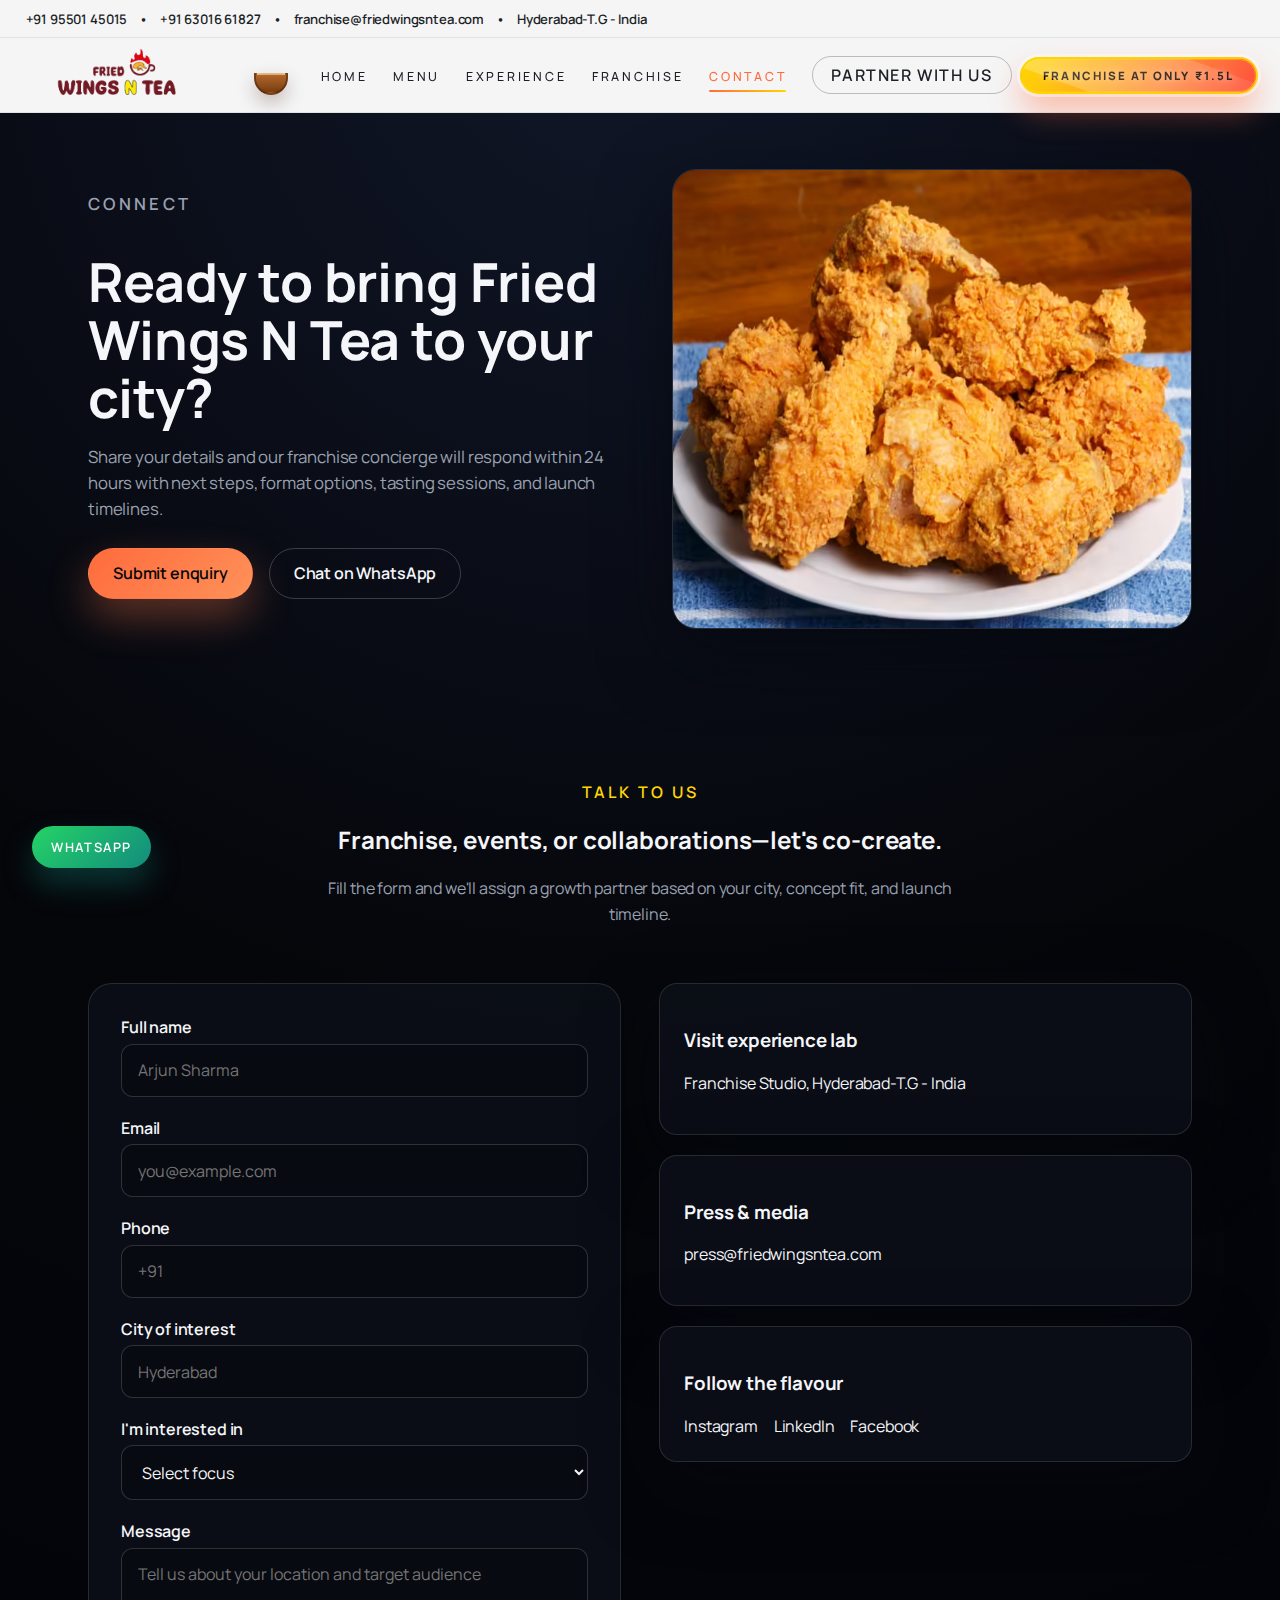
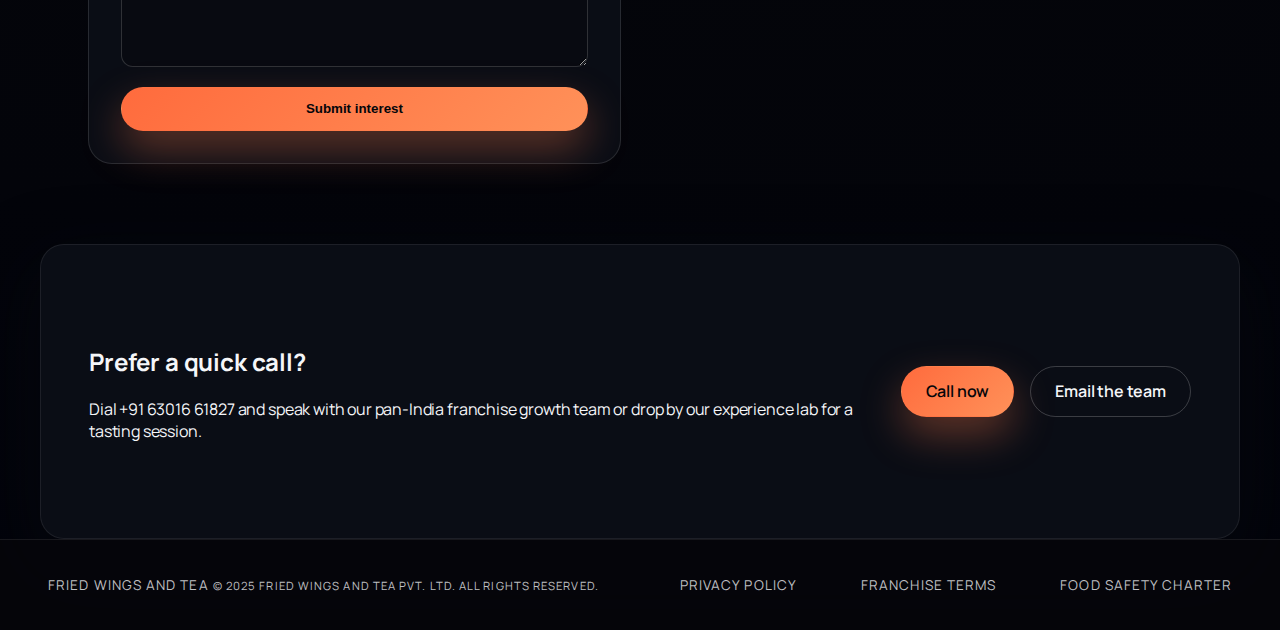
<file: contact.html>
<!DOCTYPE html>
<html lang="en">
<head>
    <meta charset="UTF-8" />
    <meta name="viewport" content="width=device-width, initial-scale=1.0" />
    <title>Contact | Fried Wings and Tea</title>
    <meta name="description" content="Reach the Fried Wings and Tea franchise and catering team. Book tastings, request franchise information, or plan events." />
    <link rel="preconnect" href="https://fonts.googleapis.com" />
    <link rel="preconnect" href="https://fonts.gstatic.com" crossorigin />
    <link href="https://fonts.googleapis.com/css2?family=Manrope:wght@400;500;600;700;800&display=swap" rel="stylesheet" />
    <link rel="stylesheet" href="css/styles.css" />
</head>
<body data-page="contact">
    <header class="top-bar">
        <div class="top-bar__contact">
            <a href="tel:+919550145015">+91 95501 45015</a>
            <span>•</span>
            <a href="tel:+916301661827">+91 63016 61827</a>
            <span>•</span>
            <a href="mailto:franchise@friedwingsntea.com">franchise@friedwingsntea.com</a>
            <span>•</span>
            <span>Hyderabad-T.G - India</span>
        </div>
    </header>
    <nav class="nav">
        <a class="nav__brand" href="index.html">
            <img class="nav__logo" src="assets/fried wings n tea logo.png" alt="Fried Wings N Tea logo" />
            <span class="nav__icon" aria-hidden="true">
                <span class="cup"></span>
                <span class="steam steam--one"></span>
                <span class="steam steam--two"></span>
                <span class="steam steam--three"></span>
            </span>
        </a>
        <button class="nav__toggle" aria-label="Toggle navigation" id="navToggle">
            <span></span>
            <span></span>
            <span></span>
        </button>
        <ul class="nav__links" id="navLinks">
            <li><a href="index.html" data-nav="home">Home</a></li>
            <li><a href="menu.html" data-nav="menu">Menu</a></li>
            <li><a href="experience.html" data-nav="experience">Experience</a></li>
            <li><a href="franchise.html" data-nav="franchise">Franchise</a></li>
            <li><a href="contact.html" data-nav="contact">Contact</a></li>
        </ul>
        <div class="nav__ctas">
            <a class="nav__cta" href="franchise.html">Partner With Us</a>
            <a class="nav__cta nav__cta--highlight" href="franchise.html#formats">Franchise at only ₹1.5L</a>
        </div>
    </nav>

    <section class="hero hero--sub">
        <div class="hero__content">
            <p class="hero__eyebrow">Connect</p>
            <h1>Ready to bring Fried Wings N Tea to your city?</h1>
            <p>
                Share your details and our franchise concierge will respond within 24 hours with next steps, format options,
                tasting sessions, and launch timelines.
            </p>
            <div class="hero__actions">
                <a class="btn btn--primary" href="#contact-form">Submit enquiry</a>
                <a class="btn btn--ghost" href="https://wa.me/916301661827" target="_blank" rel="noopener">Chat on WhatsApp</a>
            </div>
        </div>
        <div class="hero__media hero__media--sub">
            <img src="assets/menu/fried-chicken.avif" alt="Fried Wings N Tea team sharing signature wings" />
        </div>
    </section>

    <section class="section contact contact--page" id="contact-form">
        <div class="section__header">
            <p class="section__eyebrow">Talk to us</p>
            <h2>Franchise, events, or collaborations—let's co-create.</h2>
            <p class="section__subtitle">
                Fill the form and we'll assign a growth partner based on your city, concept fit, and launch timeline.
            </p>
        </div>
        <div class="grid grid--contact">
            <form class="contact__form" action="#" method="post">
                <div class="form__group">
                    <label for="name">Full name</label>
                    <input type="text" id="name" name="name" placeholder="Arjun Sharma" required />
                </div>
                <div class="form__group">
                    <label for="email">Email</label>
                    <input type="email" id="email" name="email" placeholder="you@example.com" required />
                </div>
                <div class="form__group">
                    <label for="phone">Phone</label>
                    <input type="tel" id="phone" name="phone" placeholder="+91" required />
                </div>
                <div class="form__group">
                    <label for="city">City of interest</label>
                    <input type="text" id="city" name="city" placeholder="Hyderabad" required />
                </div>
                <div class="form__group">
                    <label for="interest">I'm interested in</label>
                    <select id="interest" name="interest" required>
                        <option value="">Select focus</option>
                        <option value="franchise">Franchise partnership</option>
                        <option value="catering">Catering / events</option>
                        <option value="collaboration">Brand collaboration</option>
                        <option value="sourcing">Supply partnership</option>
                    </select>
                </div>
                <div class="form__group form__group--full">
                    <label for="message">Message</label>
                    <textarea id="message" name="message" rows="4" placeholder="Tell us about your location and target audience"></textarea>
                </div>
                <button class="btn btn--primary" type="submit">Submit interest</button>
            </form>
            <aside class="contact__details">
                <div class="contact__card">
                    <h3>Visit experience lab</h3>
                    <p>Franchise Studio, Hyderabad-T.G - India</p>
                </div>
                <div class="contact__card">
                    <h3>Press & media</h3>
                    <p>press@friedwingsntea.com</p>
                </div>
                <div class="contact__card">
                    <h3>Follow the flavour</h3>
                    <div class="socials">
                        <a href="https://instagram.com" target="_blank" rel="noopener">Instagram</a>
                        <a href="https://linkedin.com" target="_blank" rel="noopener">LinkedIn</a>
                        <a href="https://facebook.com" target="_blank" rel="noopener">Facebook</a>
                    </div>
                </div>
            </aside>
        </div>
    </section>

    <section class="section cta-strip">
        <div class="cta-strip__content">
            <h2>Prefer a quick call?</h2>
            <p>Dial +91 63016 61827 and speak with our pan-India franchise growth team or drop by our experience lab for a tasting session.</p>
        </div>
        <div class="cta-strip__actions">
            <a class="btn btn--primary" href="tel:+916301661827">Call now</a>
                <a class="btn btn--ghost" href="mailto:franchise@friedwingsntea.com">Email the team</a>
        </div>
    </section>

    <footer class="footer">
        <div class="footer__brand">
            <span>Fried Wings and Tea</span>
            <small>© 2025 Fried Wings and Tea Pvt. Ltd. All rights reserved.</small>
        </div>
        <div class="footer__links">
            <a href="#">Privacy policy</a>
            <a href="#">Franchise terms</a>
            <a href="#">Food safety charter</a>
        </div>
    </footer>

    <script src="js/main.js"></script>
    <a class="floating-whatsapp" href="https://wa.me/919550145015" target="_blank" rel="noopener" aria-label="Chat on WhatsApp">
        <span>WhatsApp us</span>
    </a>
</body>
</html>
</file>
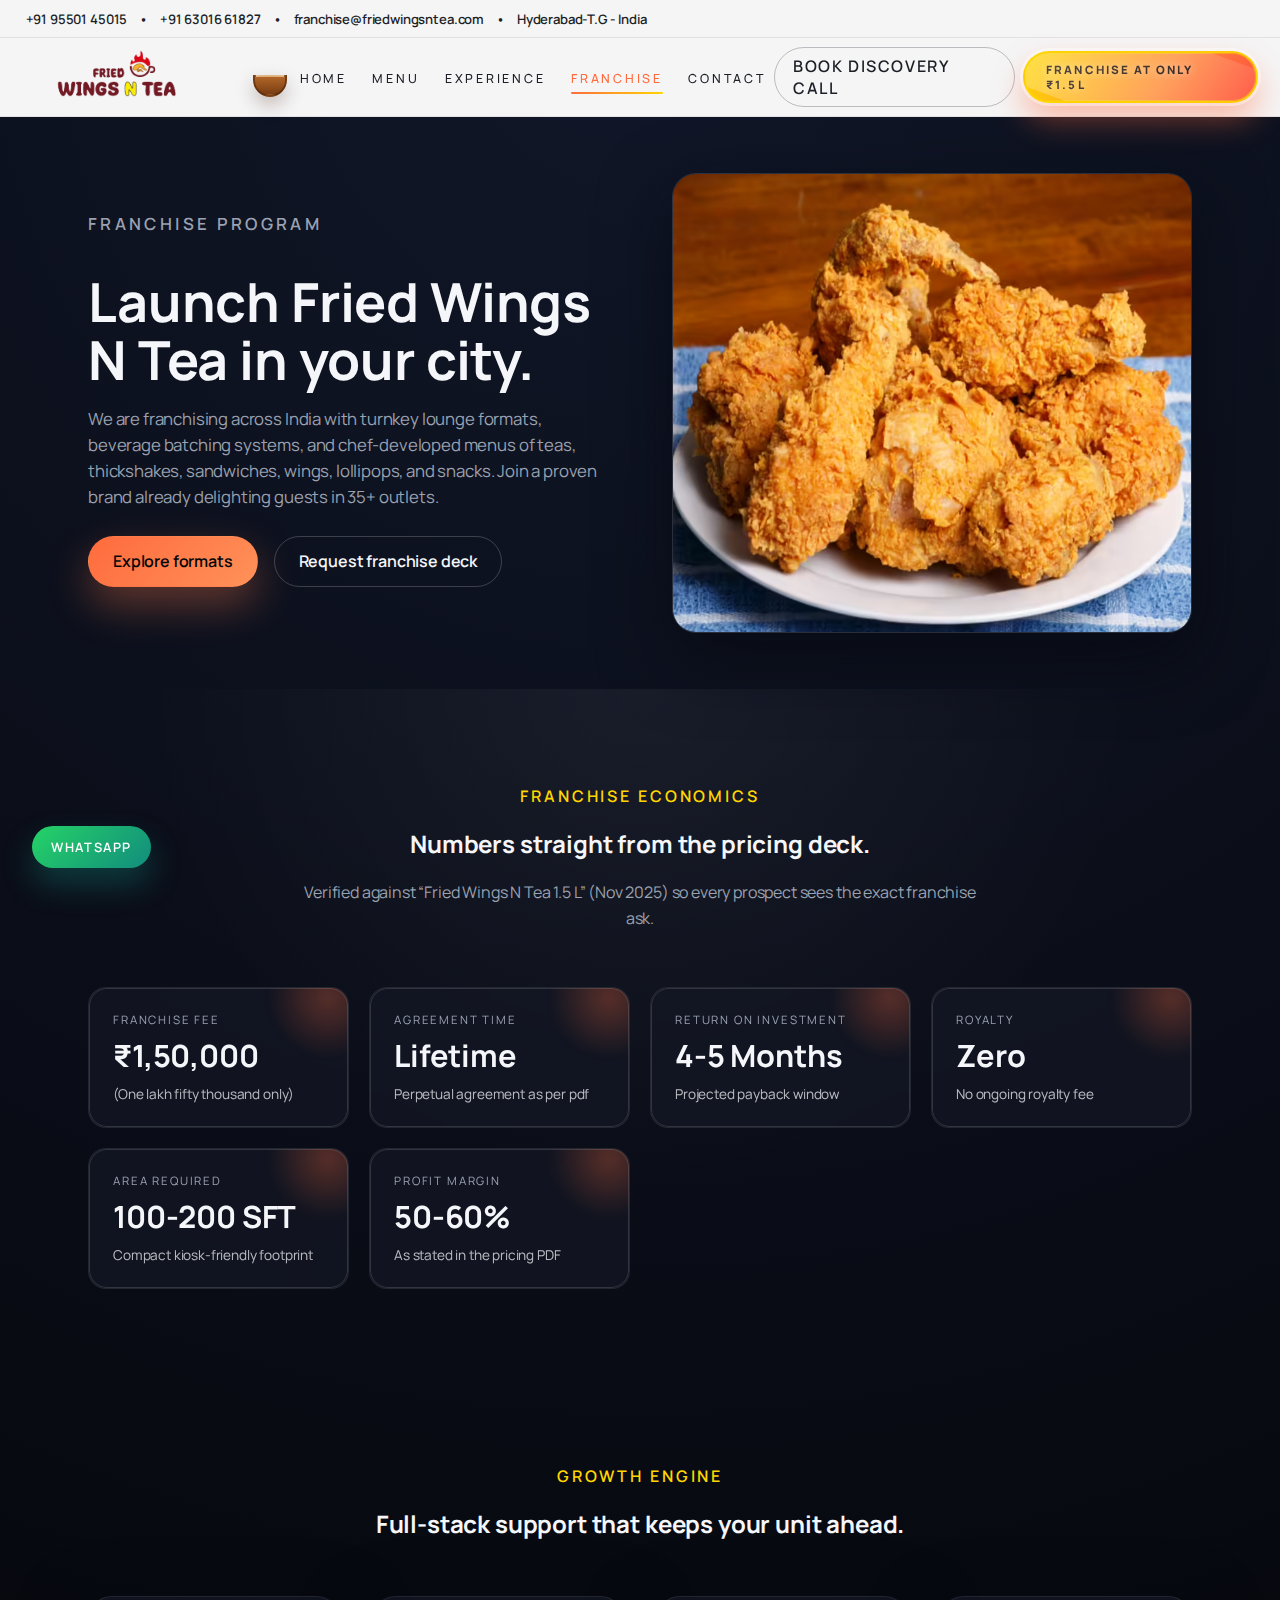
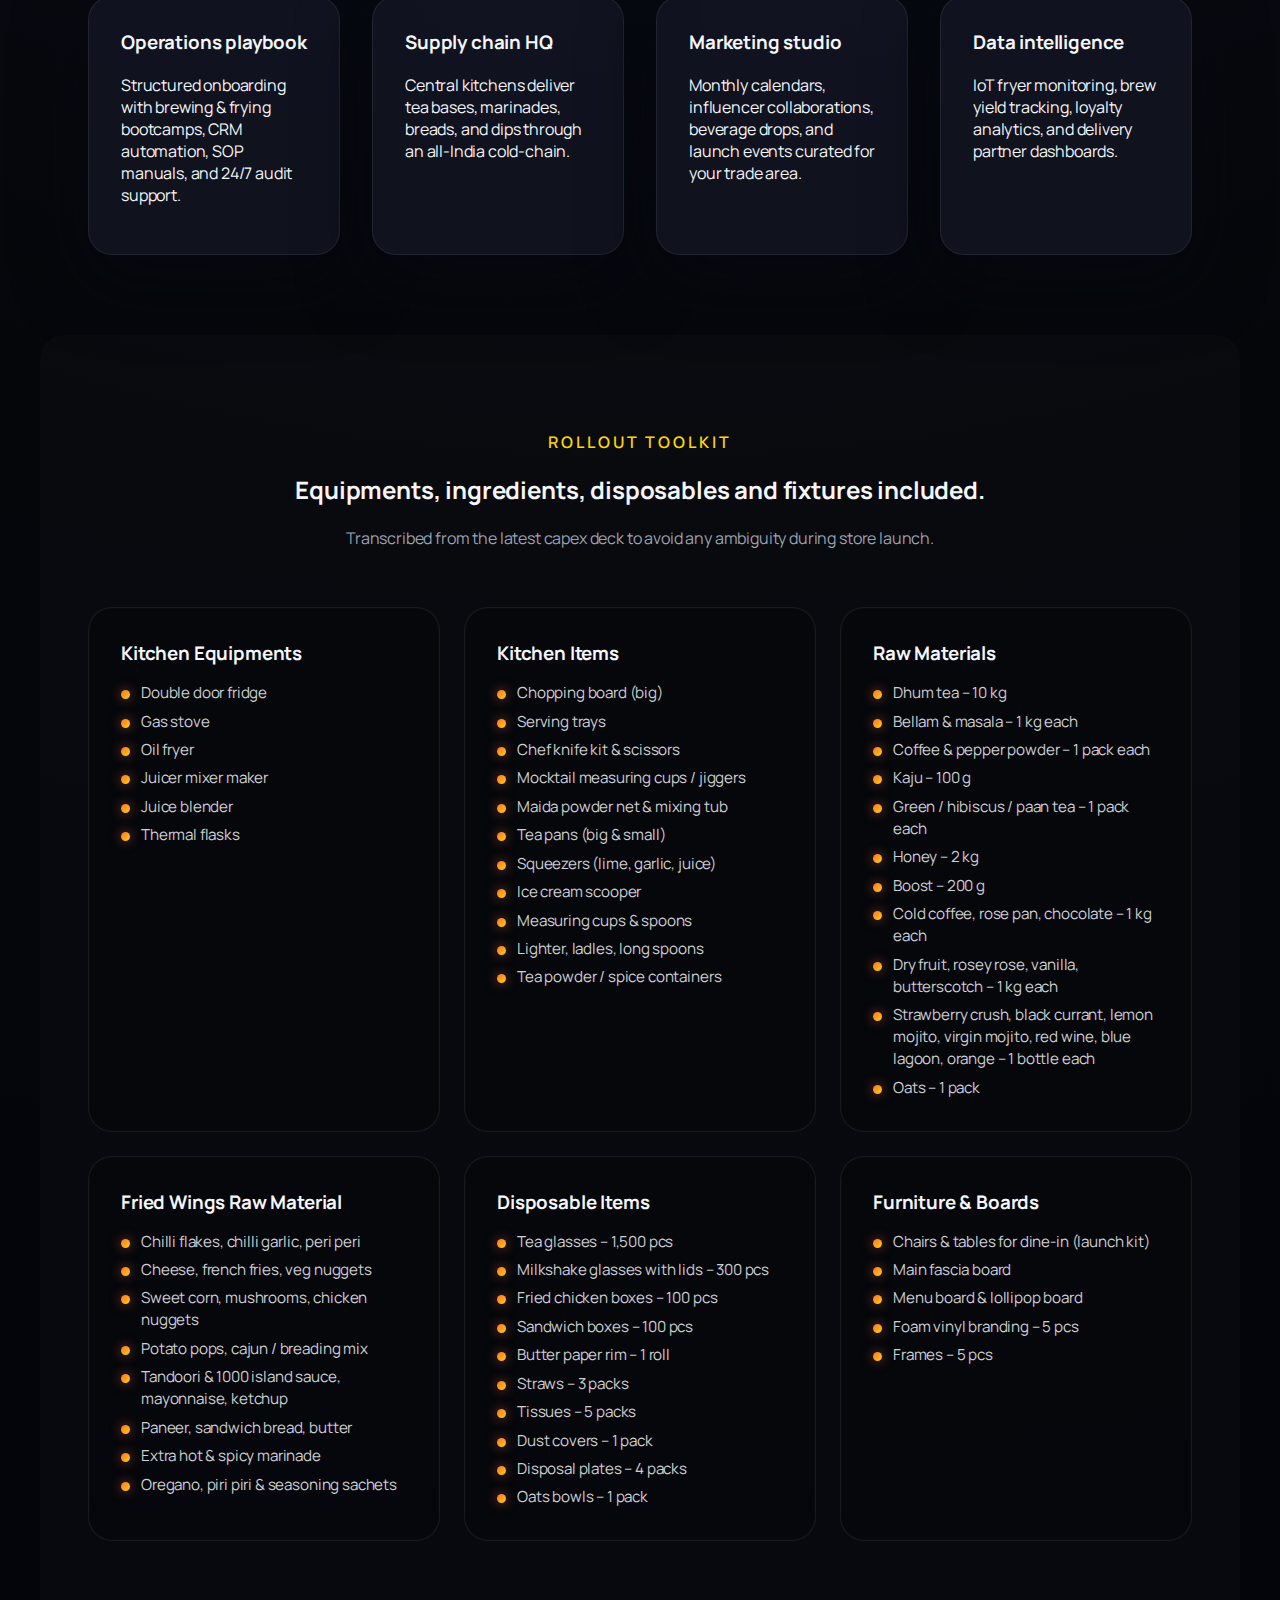
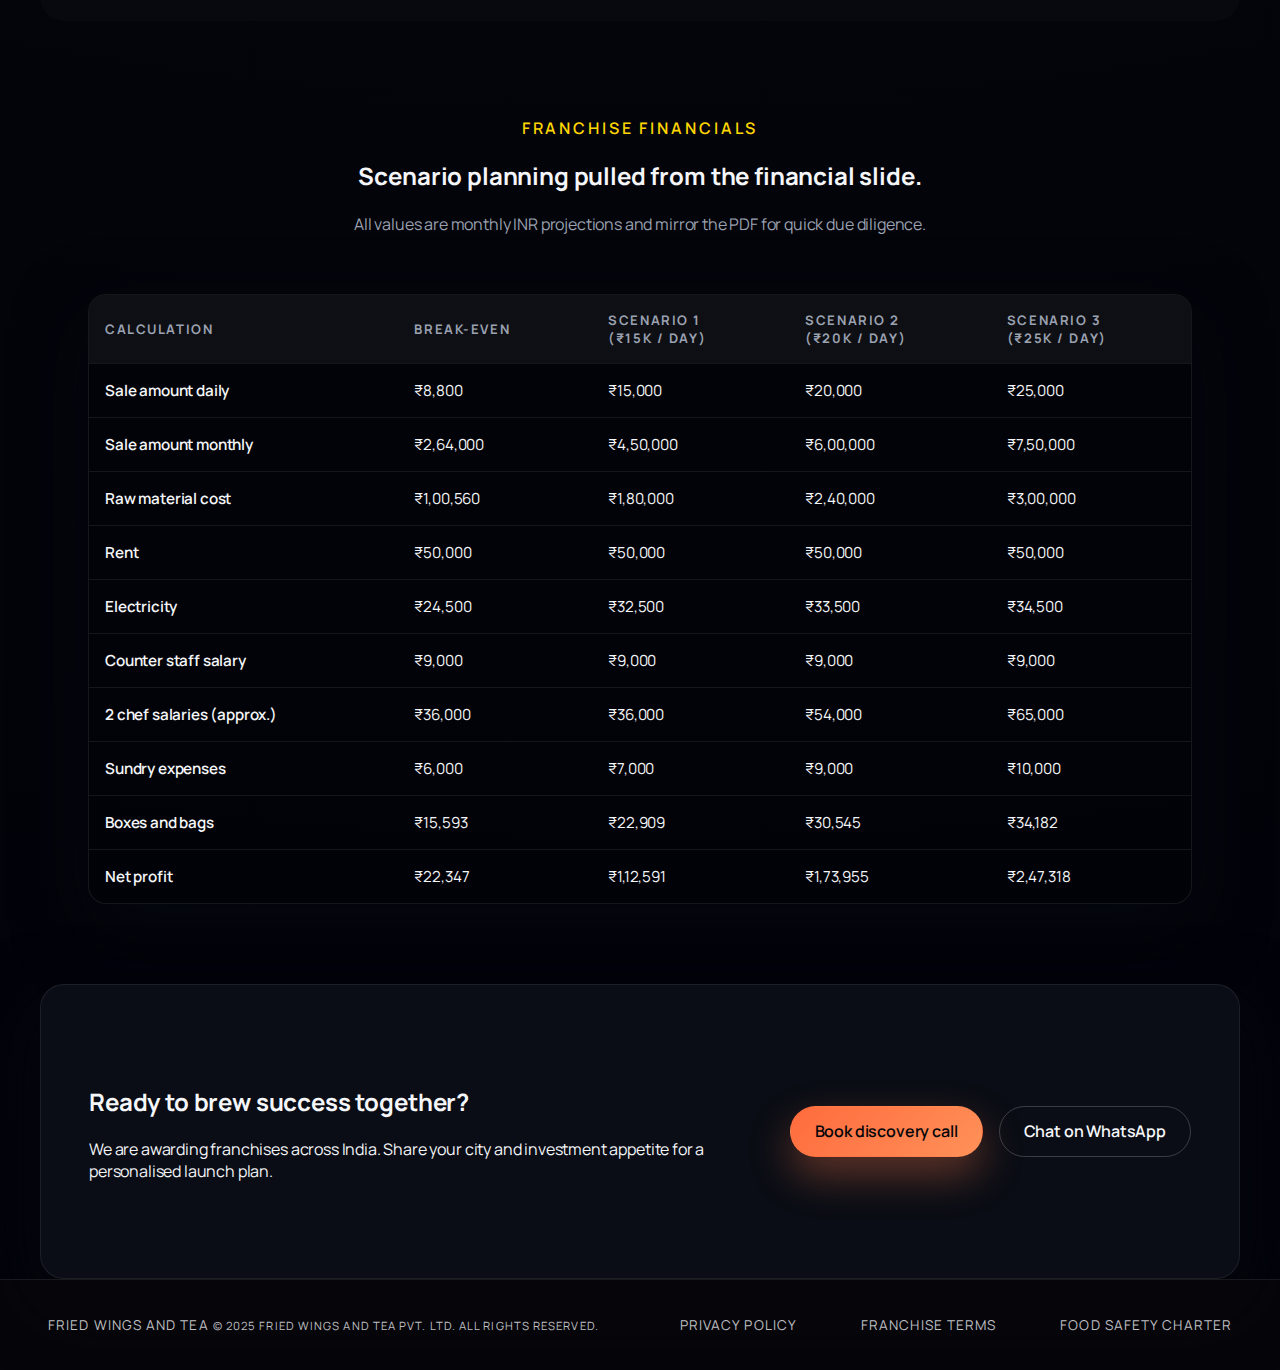
<file: franchise.html>
<!DOCTYPE html>
<html lang="en">
<head>
    <meta charset="UTF-8" />
    <meta name="viewport" content="width=device-width, initial-scale=1.0" />
    <title>Franchise | Fried Wings and Tea</title>
    <meta name="description" content="Partner with Fried Wings and Tea. Review franchise formats, investment details, operational support, and launch timelines." />
    <link rel="preconnect" href="https://fonts.googleapis.com" />
    <link rel="preconnect" href="https://fonts.gstatic.com" crossorigin />
    <link href="https://fonts.googleapis.com/css2?family=Manrope:wght@400;500;600;700;800&display=swap" rel="stylesheet" />
    <link rel="stylesheet" href="css/styles.css" />
</head>
<body data-page="franchise">
    <header class="top-bar">
        <div class="top-bar__contact">
            <a href="tel:+919550145015">+91 95501 45015</a>
            <span>•</span>
            <a href="tel:+916301661827">+91 63016 61827</a>
            <span>•</span>
            <a href="mailto:franchise@friedwingsntea.com">franchise@friedwingsntea.com</a>
            <span>•</span>
            <span>Hyderabad-T.G - India</span>
        </div>
    </header>
    <nav class="nav">
        <a class="nav__brand" href="index.html">
            <img class="nav__logo" src="assets/fried wings n tea logo.png" alt="Fried Wings N Tea logo" />
            <span class="nav__icon" aria-hidden="true">
                <span class="cup"></span>
                <span class="steam steam--one"></span>
                <span class="steam steam--two"></span>
                <span class="steam steam--three"></span>
            </span>
        </a>
        <button class="nav__toggle" aria-label="Toggle navigation" id="navToggle">
            <span></span>
            <span></span>
            <span></span>
        </button>
        <ul class="nav__links" id="navLinks">
            <li><a href="index.html" data-nav="home">Home</a></li>
            <li><a href="menu.html" data-nav="menu">Menu</a></li>
            <li><a href="experience.html" data-nav="experience">Experience</a></li>
            <li><a href="franchise.html" data-nav="franchise">Franchise</a></li>
            <li><a href="contact.html" data-nav="contact">Contact</a></li>
        </ul>
        <div class="nav__ctas">
            <a class="nav__cta" href="contact.html">Book Discovery Call</a>
            <a class="nav__cta nav__cta--highlight" href="#formats">Franchise at only ₹1.5L</a>
        </div>
    </nav>

    <section class="hero hero--sub">
        <div class="hero__content">
            <p class="hero__eyebrow">Franchise Program</p>
            <h1>Launch Fried Wings N Tea in your city.</h1>
            <p>
                We are franchising across India with turnkey lounge formats, beverage batching systems, and chef-developed menus of
                teas, thickshakes, sandwiches, wings, lollipops, and snacks. Join a proven brand already delighting guests in 35+ outlets.
            </p>
            <div class="hero__actions">
                <a class="btn btn--primary" href="#formats">Explore formats</a>
                <a class="btn btn--ghost" href="contact.html#contact-form">Request franchise deck</a>
            </div>
        </div>
        <div class="hero__media hero__media--sub">
            <img src="assets/menu/fried-chicken.avif" alt="Fried Wings N Tea franchise partners planning over signature wings" />
        </div>
    </section>

    <section class="section franchise-stats">
        <div class="section__header">
            <p class="section__eyebrow">Franchise economics</p>
            <h2>Numbers straight from the pricing deck.</h2>
            <p class="section__subtitle">Verified against “Fried Wings N Tea 1.5 L” (Nov 2025) so every prospect sees the exact franchise ask.</p>
        </div>
        <div class="hero__metrics franchise__metrics">
            <article>
                <p>Franchise fee</p>
                <h3>₹1,50,000</h3>
                <small>(One lakh fifty thousand only)</small>
            </article>
            <article>
                <p>Agreement time</p>
                <h3>Lifetime</h3>
                <small>Perpetual agreement as per pdf</small>
            </article>
            <article>
                <p>Return on investment</p>
                <h3>4-5 Months</h3>
                <small>Projected payback window</small>
            </article>
            <article>
                <p>Royalty</p>
                <h3>Zero</h3>
                <small>No ongoing royalty fee</small>
            </article>
            <article>
                <p>Area required</p>
                <h3>100-200 SFT</h3>
                <small>Compact kiosk-friendly footprint</small>
            </article>
            <article>
                <p>Profit margin</p>
                <h3>50-60%</h3>
                <small>As stated in the pricing PDF</small>
            </article>
        </div>
    </section>





    <section class="section support">
        <div class="section__header">
            <p class="section__eyebrow">Growth Engine</p>
            <h2>Full-stack support that keeps your unit ahead.</h2>
        </div>
        <div class="support__grid">
            <article class="card">
                <h3>Operations playbook</h3>
                <p>Structured onboarding with brewing & frying bootcamps, CRM automation, SOP manuals, and 24/7 audit support.</p>
            </article>
            <article class="card">
                <h3>Supply chain HQ</h3>
                <p>Central kitchens deliver tea bases, marinades, breads, and dips through an all-India cold-chain.</p>
            </article>
            <article class="card">
                <h3>Marketing studio</h3>
                <p>Monthly calendars, influencer collaborations, beverage drops, and launch events curated for your trade area.</p>
            </article>
            <article class="card">
                <h3>Data intelligence</h3>
                <p>IoT fryer monitoring, brew yield tracking, loyalty analytics, and delivery partner dashboards.</p>
            </article>
        </div>
    </section>

    <section class="section inventory">
        <div class="section__header">
            <p class="section__eyebrow">Rollout toolkit</p>
            <h2>Equipments, ingredients, disposables and fixtures included.</h2>
            <p class="section__subtitle">Transcribed from the latest capex deck to avoid any ambiguity during store launch.</p>
        </div>
        <div class="inventory__grid">
            <article class="card">
                <h3>Kitchen Equipments</h3>
                <ul class="inventory__list">
                    <li>Double door fridge</li>
                    <li>Gas stove</li>
                    <li>Oil fryer</li>
                    <li>Juicer mixer maker</li>
                    <li>Juice blender</li>
                    <li>Thermal flasks</li>
                </ul>
            </article>
            <article class="card">
                <h3>Kitchen Items</h3>
                <ul class="inventory__list">
                    <li>Chopping board (big)</li>
                    <li>Serving trays</li>
                    <li>Chef knife kit & scissors</li>
                    <li>Mocktail measuring cups / jiggers</li>
                    <li>Maida powder net & mixing tub</li>
                    <li>Tea pans (big & small)</li>
                    <li>Squeezers (lime, garlic, juice)</li>
                    <li>Ice cream scooper</li>
                    <li>Measuring cups & spoons</li>
                    <li>Lighter, ladles, long spoons</li>
                    <li>Tea powder / spice containers</li>
                </ul>
            </article>
            <article class="card">
                <h3>Raw Materials</h3>
                <ul class="inventory__list">
                    <li>Dhum tea – 10 kg</li>
                    <li>Bellam & masala – 1 kg each</li>
                    <li>Coffee & pepper powder – 1 pack each</li>
                    <li>Kaju – 100 g</li>
                    <li>Green / hibiscus / paan tea – 1 pack each</li>
                    <li>Honey – 2 kg</li>
                    <li>Boost – 200 g</li>
                    <li>Cold coffee, rose pan, chocolate – 1 kg each</li>
                    <li>Dry fruit, rosey rose, vanilla, butterscotch – 1 kg each</li>
                    <li>Strawberry crush, black currant, lemon mojito, virgin mojito, red wine, blue lagoon, orange – 1 bottle each</li>
                    <li>Oats – 1 pack</li>
                </ul>
            </article>
            <article class="card">
                <h3>Fried Wings Raw Material</h3>
                <ul class="inventory__list">
                    <li>Chilli flakes, chilli garlic, peri peri</li>
                    <li>Cheese, french fries, veg nuggets</li>
                    <li>Sweet corn, mushrooms, chicken nuggets</li>
                    <li>Potato pops, cajun / breading mix</li>
                    <li>Tandoori & 1000 island sauce, mayonnaise, ketchup</li>
                    <li>Paneer, sandwich bread, butter</li>
                    <li>Extra hot & spicy marinade</li>
                    <li>Oregano, piri piri & seasoning sachets</li>
                </ul>
            </article>
            <article class="card">
                <h3>Disposable Items</h3>
                <ul class="inventory__list">
                    <li>Tea glasses – 1,500 pcs</li>
                    <li>Milkshake glasses with lids – 300 pcs</li>
                    <li>Fried chicken boxes – 100 pcs</li>
                    <li>Sandwich boxes – 100 pcs</li>
                    <li>Butter paper rim – 1 roll</li>
                    <li>Straws – 3 packs</li>
                    <li>Tissues – 5 packs</li>
                    <li>Dust covers – 1 pack</li>
                    <li>Disposal plates – 4 packs</li>
                    <li>Oats bowls – 1 pack</li>
                </ul>
            </article>
            <article class="card">
                <h3>Furniture & Boards</h3>
                <ul class="inventory__list">
                    <li>Chairs & tables for dine-in (launch kit)</li>
                    <li>Main fascia board</li>
                    <li>Menu board & lollipop board</li>
                    <li>Foam vinyl branding – 5 pcs</li>
                    <li>Frames – 5 pcs</li>
                </ul>
            </article>
        </div>
    </section>

    <section class="section finance">
        <div class="section__header">
            <p class="section__eyebrow">Franchise financials</p>
            <h2>Scenario planning pulled from the financial slide.</h2>
            <p class="section__subtitle">All values are monthly INR projections and mirror the PDF for quick due diligence.</p>
        </div>
        <div class="finance-table__wrapper">
            <table class="finance-table">
                <thead>
                    <tr>
                        <th>Calculation</th>
                        <th>Break-even</th>
                        <th>Scenario 1<br />(₹15K / day)</th>
                        <th>Scenario 2<br />(₹20K / day)</th>
                        <th>Scenario 3<br />(₹25K / day)</th>
                    </tr>
                </thead>
                <tbody>
                    <tr>
                        <td>Sale amount daily</td>
                        <td>₹8,800</td>
                        <td>₹15,000</td>
                        <td>₹20,000</td>
                        <td>₹25,000</td>
                    </tr>
                    <tr>
                        <td>Sale amount monthly</td>
                        <td>₹2,64,000</td>
                        <td>₹4,50,000</td>
                        <td>₹6,00,000</td>
                        <td>₹7,50,000</td>
                    </tr>
                    <tr>
                        <td>Raw material cost</td>
                        <td>₹1,00,560</td>
                        <td>₹1,80,000</td>
                        <td>₹2,40,000</td>
                        <td>₹3,00,000</td>
                    </tr>
                    <tr>
                        <td>Rent</td>
                        <td>₹50,000</td>
                        <td>₹50,000</td>
                        <td>₹50,000</td>
                        <td>₹50,000</td>
                    </tr>
                    <tr>
                        <td>Electricity</td>
                        <td>₹24,500</td>
                        <td>₹32,500</td>
                        <td>₹33,500</td>
                        <td>₹34,500</td>
                    </tr>
                    <tr>
                        <td>Counter staff salary</td>
                        <td>₹9,000</td>
                        <td>₹9,000</td>
                        <td>₹9,000</td>
                        <td>₹9,000</td>
                    </tr>
                    <tr>
                        <td>2 chef salaries (approx.)</td>
                        <td>₹36,000</td>
                        <td>₹36,000</td>
                        <td>₹54,000</td>
                        <td>₹65,000</td>
                    </tr>
                    <tr>
                        <td>Sundry expenses</td>
                        <td>₹6,000</td>
                        <td>₹7,000</td>
                        <td>₹9,000</td>
                        <td>₹10,000</td>
                    </tr>
                    <tr>
                        <td>Boxes and bags</td>
                        <td>₹15,593</td>
                        <td>₹22,909</td>
                        <td>₹30,545</td>
                        <td>₹34,182</td>
                    </tr>
                    <tr>
                        <td>Net profit</td>
                        <td>₹22,347</td>
                        <td>₹1,12,591</td>
                        <td>₹1,73,955</td>
                        <td>₹2,47,318</td>
                    </tr>
                </tbody>
            </table>
        </div>
    </section>

    <section class="section cta-strip">
        <div class="cta-strip__content">
            <h2>Ready to brew success together?</h2>
            <p>We are awarding franchises across India. Share your city and investment appetite for a personalised launch plan.</p>
        </div>
        <div class="cta-strip__actions">
            <a class="btn btn--primary" href="contact.html">Book discovery call</a>
            <a class="btn btn--ghost" href="https://wa.me/916301661827" target="_blank" rel="noopener">Chat on WhatsApp</a>
        </div>
    </section>

    <footer class="footer">
        <div class="footer__brand">
            <span>Fried Wings and Tea</span>
            <small>© 2025 Fried Wings and Tea Pvt. Ltd. All rights reserved.</small>
        </div>
        <div class="footer__links">
            <a href="#">Privacy policy</a>
            <a href="#">Franchise terms</a>
            <a href="#">Food safety charter</a>
        </div>
    </footer>

    <script src="js/main.js"></script>
    <a class="floating-whatsapp" href="https://wa.me/919550145015" target="_blank" rel="noopener" aria-label="Chat on WhatsApp">
        <span>WhatsApp us</span>
    </a>
</body>
</html>
</file>
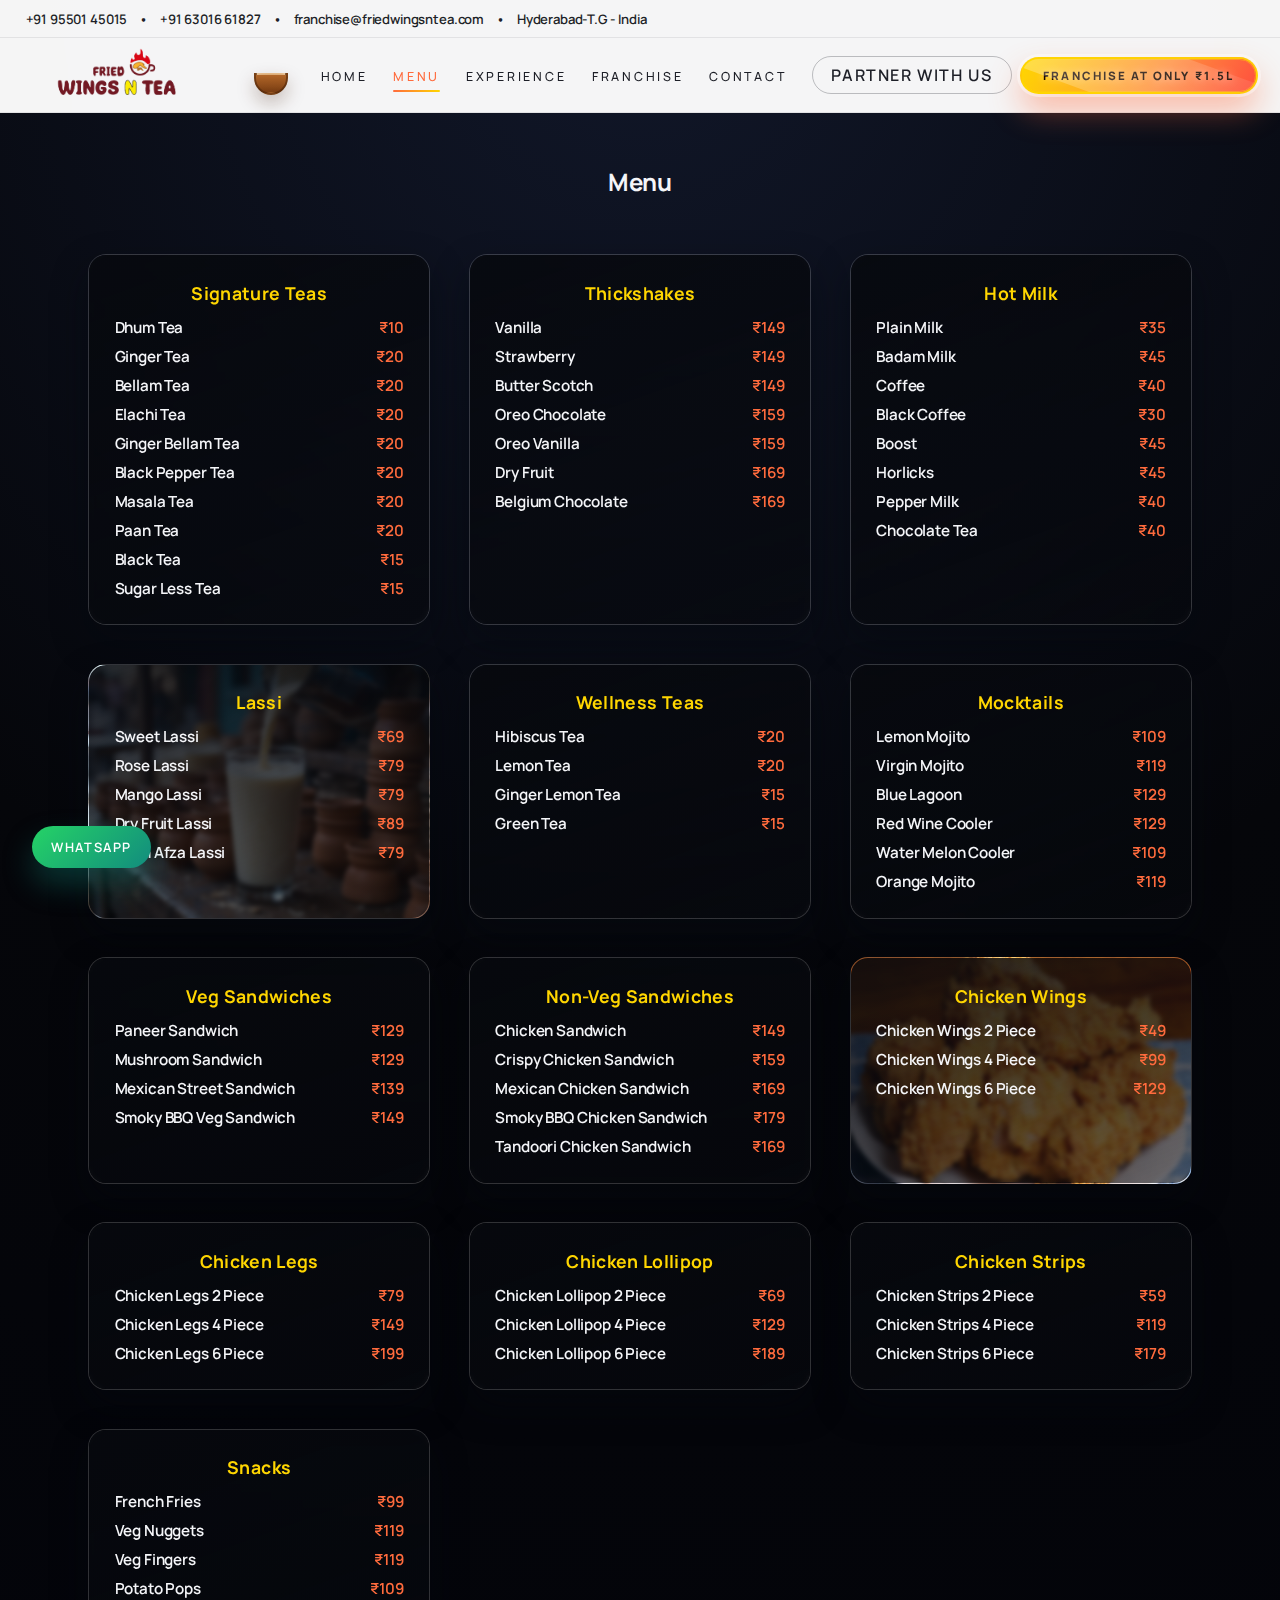
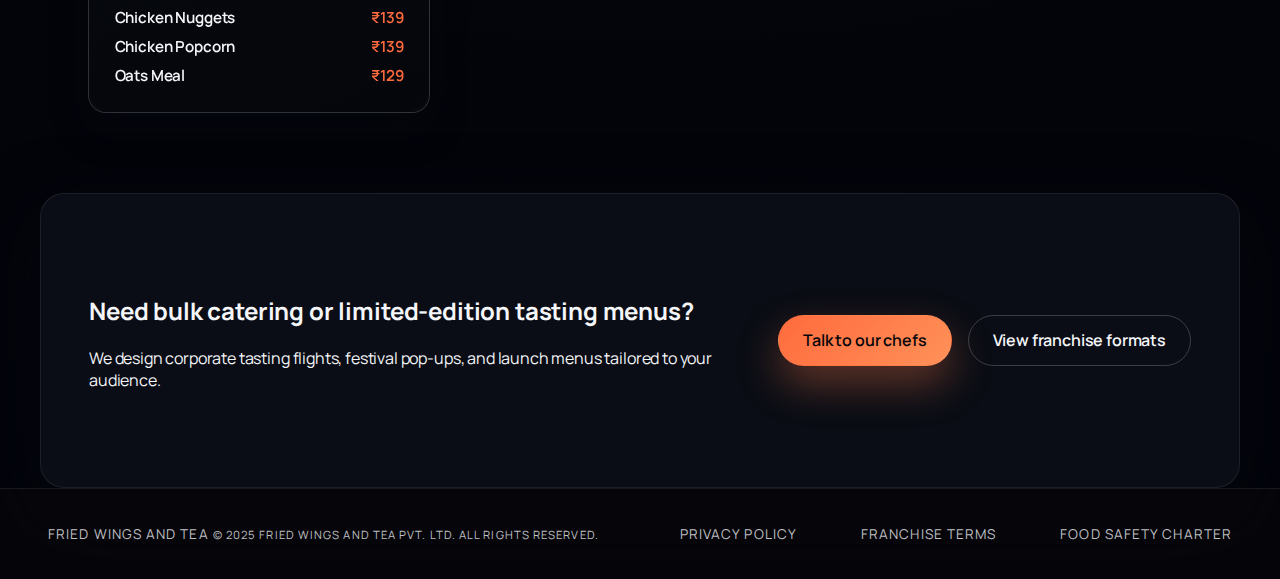
<file: menu.html>
<!DOCTYPE html>
<html lang="en">
<head>
    <meta charset="UTF-8" />
    <meta name="viewport" content="width=device-width, initial-scale=1.0" />
    <title>Menu | Fried Wings and Tea</title>
    <meta name="description" content="Browse the Fried Wings N Tea menu featuring dhum teas, cold brews, thickshakes, sandwiches, wings, lollipops, and snack boards." />
    <link rel="preconnect" href="https://fonts.googleapis.com" />
    <link rel="preconnect" href="https://fonts.gstatic.com" crossorigin />
    <link href="https://fonts.googleapis.com/css2?family=Manrope:wght@400;500;600;700;800&display=swap" rel="stylesheet" />
    <link rel="stylesheet" href="css/styles.css" />
</head>
<body data-page="menu">
    <header class="top-bar">
        <div class="top-bar__contact">
            <a href="tel:+919550145015">+91 95501 45015</a>
            <span>•</span>
            <a href="tel:+916301661827">+91 63016 61827</a>
            <span>•</span>
            <a href="mailto:franchise@friedwingsntea.com">franchise@friedwingsntea.com</a>
            <span>•</span>
            <span>Hyderabad-T.G - India</span>
        </div>
    </header>
    <nav class="nav">
        <a class="nav__brand" href="index.html">
            <img class="nav__logo" src="assets/fried wings n tea logo.png" alt="Fried Wings N Tea logo" />
            <span class="nav__icon" aria-hidden="true">
                <span class="cup"></span>
                <span class="steam steam--one"></span>
                <span class="steam steam--two"></span>
                <span class="steam steam--three"></span>
            </span>
        </a>
        <button class="nav__toggle" aria-label="Toggle navigation" id="navToggle">
            <span></span>
            <span></span>
            <span></span>
        </button>
        <ul class="nav__links" id="navLinks">
            <li><a href="index.html" data-nav="home">Home</a></li>
            <li><a href="menu.html" data-nav="menu">Menu</a></li>
            <li><a href="experience.html" data-nav="experience">Experience</a></li>
            <li><a href="franchise.html" data-nav="franchise">Franchise</a></li>
            <li><a href="contact.html" data-nav="contact">Contact</a></li>
        </ul>
        <div class="nav__ctas">
            <a class="nav__cta" href="franchise.html">Partner With Us</a>
            <a class="nav__cta nav__cta--highlight" href="franchise.html#formats">Franchise at only ₹1.5L</a>
        </div>
    </nav>

    <section class="section menu menu--page" id="menu">
        <div class="section__header">
            <h2>Menu</h2>
        </div>
        <div class="menu__sections menu__sections--list" id="menuSections"></div>
    </section>

    <section class="section cta-strip">
        <div class="cta-strip__content">
            <h2>Need bulk catering or limited-edition tasting menus?</h2>
            <p>We design corporate tasting flights, festival pop-ups, and launch menus tailored to your audience.</p>
        </div>
        <div class="cta-strip__actions">
            <a class="btn btn--primary" href="contact.html">Talk to our chefs</a>
            <a class="btn btn--ghost" href="franchise.html">View franchise formats</a>
        </div>
    </section>

    <footer class="footer">
        <div class="footer__brand">
            <span>Fried Wings and Tea</span>
            <small>© 2025 Fried Wings and Tea Pvt. Ltd. All rights reserved.</small>
        </div>
        <div class="footer__links">
            <a href="#">Privacy policy</a>
            <a href="#">Franchise terms</a>
            <a href="#">Food safety charter</a>
        </div>
    </footer>

    <script src="js/main.js"></script>
    <a class="floating-whatsapp" href="https://wa.me/919550145015" target="_blank" rel="noopener" aria-label="Chat on WhatsApp">
        <span>WhatsApp us</span>
    </a>
</body>
</html>
</file>
<file: css/styles.css>
:root {
    --bg: #05060a;
    --bg-alt: #0c0f17;
    --fg: #f5f6f9;
    --muted: #9ba2b1;
    --accent: #ff6b3d;
    --accent-2: #ffd600;
    --card: rgba(19, 23, 35, 0.8);
    --border: rgba(255, 255, 255, 0.08);
    --shadow: 0 24px 70px rgba(5, 8, 15, 0.7);
    --radius-lg: 24px;
    --radius-md: 18px;
    --radius-sm: 12px;
    --max-width: 1200px;
    --font-body: 'Manrope', system-ui, -apple-system, BlinkMacSystemFont, 'Segoe UI', sans-serif;
}

* {
    box-sizing: border-box;
}

body {
    margin: 0;
    font-family: var(--font-body);
    background: radial-gradient(circle at top, #111729 0%, #05060a 45%, #02030a 100%);
    color: var(--fg);
    min-height: 100vh;
    letter-spacing: -0.01em;
}

body[data-page="home"] {
    background: #3e2723;
    color: #ffffff;
}

body[data-page="home"] .top-bar {
    background: rgba(255, 255, 255, 0.96);
    border-bottom-color: rgba(12, 15, 23, 0.08);
    color: #3e2723 !important;
}

body[data-page="home"] .top-bar a,
body[data-page="home"] .top-bar span {
    color: #3e2723 !important;
}

body[data-page="home"] .nav {
    background: rgba(255, 255, 255, 0.96);
    border-bottom-color: rgba(12, 15, 23, 0.08);
}

body[data-page="home"] .nav__links a {
    color: #3e2723 !important;
}

body[data-page="home"] .nav__links a:hover,
body[data-page="home"] .nav__links a:focus,
body[data-page="home"] .nav__links a.is-active {
    color: var(--accent) !important;
}

body[data-page="home"] .nav__cta {
    color: #3e2723 !important;
    border-color: rgba(62, 39, 35, 0.3);
}

body[data-page="home"] .nav__cta:hover {
    background: rgba(62, 39, 35, 0.1);
    border-color: rgba(62, 39, 35, 0.5);
    color: #3e2723 !important;
}

body[data-page="home"] h1,
body[data-page="home"] h2,
body[data-page="home"] h3,
body[data-page="home"] h4,
body[data-page="home"] p,
body[data-page="home"] span,
body[data-page="home"] li {
    color: #ffffff;
}

body[data-page="home"] .section__eyebrow,
body[data-page="home"] .section__subtitle,
body[data-page="home"] .muted,
body[data-page="home"] .testimonial__meta small {
    color: rgba(255, 255, 255, 0.8);
}

body[data-page="home"] .card,
body[data-page="home"] .testimonial,
body[data-page="home"] .hero__card {
    background: rgba(0, 0, 0, 0.4);
    border-color: rgba(255, 255, 255, 0.2);
    color: #ffffff;
}

body[data-page="home"] .hero__card p {
    color: rgba(255, 255, 255, 0.9);
}

body[data-page="home"] .hero__metrics article {
    background: rgba(0, 0, 0, 0.2);
    border-color: rgba(255, 255, 255, 0.1);
}

body[data-page="home"] .experience__content ul {
    color: rgba(255, 255, 255, 0.9);
}

body[data-page="home"] .experience__content ul li {
    color: rgba(255, 255, 255, 0.9);
}

a {
    color: inherit;
    text-decoration: none;
}

a:hover {
    color: var(--accent);
}

img {
    max-width: 100%;
    display: block;
}

.top-bar {
    display: flex;
    justify-content: space-between;
    align-items: center;
    padding: 0.6rem clamp(1rem, 3vw, 1.6rem);
    border-bottom: 1px solid rgba(12, 15, 23, 0.08);
    background: rgba(255, 255, 255, 0.96);
    color: #1d1f27;
    font-size: 0.82rem;
    font-weight: 600;
}

.top-bar__contact {
    display: flex;
    gap: 0.75rem;
    align-items: center;
}

.top-bar__contact a {
    color: inherit;
    font-weight: inherit;
}

.top-bar__contact a:hover,
.top-bar__contact a:focus {
    color: var(--accent);
}

@keyframes brewSteam {
    0% {
        transform: translateY(6px) scale(0.8);
        opacity: 0;
    }
    20% {
        opacity: 0.8;
    }
    60% {
        transform: translateY(-12px) scale(1);
        opacity: 0.6;
    }
    100% {
        transform: translateY(-22px) scale(0.9);
        opacity: 0;
    }
}

.nav {
    display: flex;
    align-items: center;
    justify-content: space-between;
    padding: 0.55rem clamp(1rem, 3vw, 1.4rem);
    position: sticky;
    top: 0;
    z-index: 99;
    background: rgba(255, 255, 255, 0.96);
    backdrop-filter: blur(14px);
    border-bottom: 1px solid rgba(12, 15, 23, 0.08);
    gap: 0.5rem;
}

.nav__brand {
    display: flex;
    align-items: center;
    gap: clamp(0.45rem, 1.5vw, 0.75rem);
}

.nav__logo {
    display: block;
    width: clamp(150px, 18vw, 200px);
    height: auto;
}

.nav__icon {
    position: relative;
    width: 48px;
    height: 40px;
    display: flex;
    align-items: flex-end;
    justify-content: center;
    margin-left: clamp(0.4rem, 1.2vw, 0.8rem);
}

.nav__icon .cup {
    position: absolute;
    bottom: 0;
    width: 34px;
    height: 22px;
    background: linear-gradient(180deg, #b76a2a 0%, #7d4014 90%);
    border: 2px solid rgba(70, 33, 9, 0.55);
    border-top: none;
    border-radius: 0 0 18px 18px;
    box-shadow: 0 8px 18px rgba(70, 33, 9, 0.28);
    overflow: hidden;
}

.nav__icon .cup::before {
    content: "";
    position: absolute;
    top: -7px;
    left: -1px;
    right: -1px;
    height: 7px;
    background: linear-gradient(180deg, #fbe2c1 10%, #d8a266 100%);
    border: 2px solid rgba(70, 33, 9, 0.55);
    border-bottom: none;
    border-radius: 50% 50% 0 0;
    box-shadow: inset 0 3px 5px rgba(255, 255, 255, 0.4);
}

.nav__icon .cup::after {
    content: "";
    position: absolute;
    bottom: -9px;
    left: -12px;
    right: -12px;
    height: 10px;
    background: radial-gradient(circle, rgba(189, 115, 52, 0.65) 0%, rgba(84, 44, 12, 0.2) 70%, rgba(0, 0, 0, 0) 100%);
    border-radius: 999px;
    box-shadow: 0 4px 10px rgba(70, 33, 9, 0.2);
}

.nav__icon .steam {
    position: absolute;
    bottom: 24px;
    width: 9px;
    height: 26px;
    border-radius: 50%;
    background: linear-gradient(180deg, rgba(255, 246, 220, 0.95) 0%, rgba(255, 214, 0, 0.3) 100%);
    box-shadow: 0 0 10px rgba(255, 214, 0, 0.4);
    opacity: 0;
    animation: brewSteam 2.6s ease-in-out infinite;
}

.nav__icon .steam--one {
    left: 12px;
    animation-delay: 0.2s;
}

.nav__icon .steam--two {
    right: 14px;
    animation-delay: 1s;
}

.nav__icon .steam--three {
    left: 22px;
    animation-delay: 1.9s;
}

.floating-whatsapp {
    position: fixed;
    bottom: clamp(1rem, 3vw, 2rem);
    left: clamp(1rem, 3vw, 2rem);
    display: inline-flex;
    align-items: center;
    gap: 0.6rem;
    background: linear-gradient(135deg, #25d366, #128c7e);
    color: #ffffff;
    font-weight: 600;
    padding: 0.75rem 1.2rem;
    border-radius: 999px;
    text-transform: uppercase;
    letter-spacing: 0.1em;
    box-shadow: 0 16px 30px rgba(18, 140, 126, 0.35);
    text-decoration: none;
    z-index: 120;
    transition: transform 0.2s ease, box-shadow 0.2s ease;
}

.floating-whatsapp:hover,
.floating-whatsapp:focus {
    transform: translateY(-3px);
    box-shadow: 0 20px 36px rgba(18, 140, 126, 0.4);
}

.floating-whatsapp::before {
    content: "WhatsApp";
    font-size: 0.8rem;
}

.floating-whatsapp span {
    display: none;
}

@media (max-width: 640px) {
    .floating-whatsapp {
        padding: 0.65rem 1rem;
        letter-spacing: 0.08em;
        font-size: 0.75rem;
    }
}

@keyframes brewSteam {
    0% {
        transform: translateY(6px) scale(0.85);
        opacity: 0;
    }
    15% {
        opacity: 1;
    }
    50% {
        transform: translateY(-18px) scale(1.05);
        opacity: 0.85;
    }
    100% {
        transform: translateY(-26px) scale(0.95);
        opacity: 0.05;
    }
}

.nav__links {
    list-style: none;
    display: flex;
    gap: clamp(1.2rem, 2vw, 1.8rem);
    margin: 0;
    padding: 0;
}

.nav__links a {
    font-weight: 500;
    font-size: 0.78rem;
    text-transform: uppercase;
    letter-spacing: 0.22em;
    color: #1d1f27;
    transition: color 0.2s ease, opacity 0.2s ease;
    position: relative;
    padding-bottom: 0.4rem;
}

.nav__links a:hover,
.nav__links a:focus,
.nav__links a.is-active {
    color: var(--accent);
}

.nav__links a.is-active::after {
    content: "";
    position: absolute;
    left: 0;
    right: 0;
    bottom: 0;
    height: 2px;
    background: linear-gradient(90deg, var(--accent), var(--accent-2));
    border-radius: 999px;
}

.nav__cta {
    background: transparent;
    color: #1d1f27;
    border: 1px solid rgba(12, 15, 23, 0.25);
    padding: 0.45rem 1.15rem;
    border-radius: 999px;
    font-weight: 600;
    letter-spacing: 0.1em;
    text-transform: uppercase;
    transition: background 0.2s ease, color 0.2s ease, border 0.2s ease;
}

.nav__cta:hover {
    background: rgba(12, 15, 23, 0.08);
    border-color: rgba(12, 15, 23, 0.35);
}

.nav__ctas {
    display: flex;
    align-items: center;
    gap: 0.5rem;
}

.nav__cta--highlight {
    background: linear-gradient(120deg, #ffd600, #ff8f3f 60%, #ff4f3d);
    color: #1d0b00;
    border: 2px solid rgba(255, 214, 0, 0.9);
    box-shadow: 0 0 0 3px rgba(255, 255, 255, 0.4), 0 16px 32px rgba(255, 107, 61, 0.45);
    font-weight: 800;
    letter-spacing: 0.18em;
    text-transform: uppercase;
    font-size: 0.72rem;
    padding: 0.55rem 1.35rem;
    text-shadow: 0 0 8px rgba(255, 255, 255, 0.65);
    position: relative;
    overflow: hidden;
    animation: ctaPulse 2.6s infinite;
    z-index: 1;
}

.nav__cta--highlight:hover {
    color: #1d0b00;
    transform: translateY(-2px);
    box-shadow: 0 0 0 3px rgba(255, 255, 255, 0.45), 0 22px 40px rgba(255, 107, 61, 0.55);
}

.nav__cta--highlight::before {
    content: "";
    position: absolute;
    inset: 0;
    border-radius: inherit;
    border: 1px solid rgba(255, 214, 0, 0.7);
    opacity: 0.6;
    pointer-events: none;
}

.nav__cta--highlight::after {
    content: "";
    position: absolute;
    width: 140%;
    height: 200%;
    top: -50%;
    left: -20%;
    background: linear-gradient(120deg, rgba(255, 255, 255, 0.35), rgba(255, 255, 255, 0));
    transform: rotate(20deg);
    animation: ctaShine 4s infinite;
    pointer-events: none;
}

@keyframes ctaPulse {
    0% {
        box-shadow: 0 12px 24px rgba(255, 107, 61, 0.35);
    }
    50% {
        box-shadow: 0 18px 36px rgba(255, 214, 0, 0.45);
    }
    100% {
        box-shadow: 0 12px 24px rgba(255, 107, 61, 0.35);
    }
}

@keyframes ctaShine {
    0% {
        transform: translateX(-60%) rotate(20deg);
        opacity: 0;
    }
    30% {
        opacity: 0.6;
    }
    60% {
        transform: translateX(20%) rotate(20deg);
        opacity: 0;
    }
    100% {
        transform: translateX(60%) rotate(20deg);
        opacity: 0;
    }
}
.nav__toggle {
    display: none;
    flex-direction: column;
    gap: 0.35rem;
    background: transparent;
    border: none;
    cursor: pointer;
}

.nav__toggle span {
    display: block;
    width: 24px;
    height: 2px;
    background: #1d1f27;
}

.hero {
    display: grid;
    grid-template-columns: repeat(auto-fit, minmax(320px, 1fr));
    gap: clamp(2rem, 5vw, 4rem);
    padding: clamp(2.5rem, 6vw, 4rem) clamp(1rem, 5vw, 3rem) 4rem;
    max-width: var(--max-width);
    margin: 0 auto;
}

.hero--sub {
    padding: clamp(2rem, 6vw, 3.5rem) clamp(1rem, 5vw, 3rem);
    align-items: center;
}

.hero--experience {
    background: radial-gradient(circle at top right, rgba(255, 107, 61, 0.12), rgba(5, 6, 10, 0.95) 65%);
}

.hero--sub .hero__media {
    position: relative;
    min-height: initial;
    display: flex;
}

.hero--sub .hero__media img {
    min-height: 0;
    height: auto;
    max-height: 460px;
    width: 100%;
    object-fit: cover;
}

.hero--sub .hero__card {
    display: none;
}

.hero__eyebrow {
    text-transform: uppercase;
    letter-spacing: 0.2em;
    font-weight: 600;
    color: var(--accent-2);
    margin-bottom: 0.65rem;
    font-size: clamp(0.68rem, 1.6vw, 0.75rem);
}

.hero h1 {
    font-size: clamp(2.1rem, 4.2vw, 3.4rem);
    line-height: 1.08;
    margin-bottom: 0.9rem;
}

.hero__content p {
    color: var(--muted);
    line-height: 1.55;
    font-size: clamp(0.95rem, 2vw, 1.05rem);
    max-width: 560px;
}

.hero h1 span {
    color: var(--accent);
}

.hero__actions {
    display: flex;
    flex-wrap: wrap;
    gap: 1rem;
    margin: 1.6rem 0;
}

.btn {
    display: inline-flex;
    align-items: center;
    justify-content: center;
    padding: 0.85rem 1.5rem;
    border-radius: 999px;
    font-weight: 600;
    border: 1px solid transparent;
    cursor: pointer;
    transition: transform 0.25s ease, box-shadow 0.25s ease, border 0.25s ease;
}

.btn--primary {
    background: linear-gradient(135deg, var(--accent), #ff9159);
    color: #05060a;
    box-shadow: 0 18px 40px rgba(255, 123, 74, 0.35);
}

.btn--primary:hover {
    transform: translateY(-2px);
}

.btn--ghost {
    border: 1px solid rgba(255, 255, 255, 0.2);
    color: var(--fg);
    background: transparent;
}

.hero__metrics {
    display: grid;
    grid-template-columns: repeat(auto-fit, minmax(140px, 1fr));
    gap: 1rem;
}

.hero__metrics article {
    background: var(--card);
    padding: 1.5rem;
    border-radius: var(--radius-md);
    border: 1px solid var(--border);
    backdrop-filter: blur(12px);
}

.hero__metrics h3 {
    font-size: 2rem;
    margin: 0;
}

.franchise-stats {
    background: radial-gradient(circle at top, rgba(255, 255, 255, 0.05), transparent 55%);
    border-radius: var(--radius-lg);
    padding: clamp(2rem, 4vw, 3rem);
    margin-inline: auto;
}

.franchise__metrics {
    margin-top: 2rem;
    display: grid;
    grid-template-columns: repeat(auto-fit, minmax(220px, 1fr));
    gap: 1.25rem;
}

.franchise__metrics article {
    position: relative;
    overflow: hidden;
}

.franchise__metrics article::before {
    content: "";
    position: absolute;
    inset: 0;
    border: 1px solid rgba(255, 255, 255, 0.14);
    border-radius: inherit;
    pointer-events: none;
}

.franchise__metrics article::after {
    content: "";
    position: absolute;
    width: 120px;
    height: 120px;
    background: radial-gradient(circle, rgba(255, 107, 61, 0.3), transparent 70%);
    top: -50px;
    right: -40px;
    pointer-events: none;
    filter: blur(4px);
}

.franchise__metrics article p {
    margin: 0 0 0.4rem;
    font-size: 0.72rem;
    text-transform: uppercase;
    letter-spacing: 0.16em;
    color: var(--muted);
}

.franchise__metrics article h3 {
    font-size: clamp(1.5rem, 2.4vw, 2rem);
}

.franchise__metrics article small {
    display: block;
    margin-top: 0.6rem;
    color: rgba(245, 246, 249, 0.75);
    font-size: 0.85rem;
}

.inventory {
    background: rgba(255, 255, 255, 0.02);
    border-radius: var(--radius-lg);
    padding: clamp(2rem, 4vw, 3rem);
}

.inventory__grid {
    display: grid;
    grid-template-columns: repeat(auto-fit, minmax(260px, 1fr));
    gap: 1.5rem;
}

.inventory .card {
    min-height: 100%;
    background: rgba(5, 6, 10, 0.65);
    border: 1px solid rgba(255, 255, 255, 0.08);
    box-shadow: inset 0 0 0 1px rgba(255, 255, 255, 0.02);
}

.inventory .card h3 {
    margin-top: 0;
    margin-bottom: 1rem;
}

.inventory__list {
    list-style: none;
    padding-left: 0;
    margin: 0;
    display: flex;
    flex-direction: column;
    gap: 0.4rem;
}

.inventory__list li {
    position: relative;
    padding-left: 1.25rem;
    color: rgba(245, 246, 249, 0.85);
    font-size: 0.95rem;
    line-height: 1.45;
}

.inventory__list li::before {
    content: "";
    position: absolute;
    left: 0;
    top: 0.5rem;
    width: 9px;
    height: 9px;
    border-radius: 999px;
    background: linear-gradient(135deg, var(--accent), var(--accent-2));
    box-shadow: 0 0 12px rgba(255, 107, 61, 0.6);
}

.finance-table__wrapper {
    overflow-x: auto;
    border-radius: var(--radius-md);
    border: 1px solid var(--border);
    background: rgba(0, 0, 0, 0.2);
    box-shadow: var(--shadow);
    margin-top: 2rem;
}

.finance-table {
    width: 100%;
    border-collapse: collapse;
    min-width: 600px;
}

.finance-table thead {
    background: rgba(255, 255, 255, 0.05);
}

.finance-table th,
.finance-table td {
    padding: 1rem;
    text-align: left;
    border-bottom: 1px solid rgba(255, 255, 255, 0.08);
    font-size: 0.95rem;
}

.finance-table th {
    font-size: 0.82rem;
    text-transform: uppercase;
    letter-spacing: 0.12em;
    color: var(--muted);
    white-space: nowrap;
}

.finance-table tbody tr:last-child td {
    border-bottom: none;
}

.finance-table td:first-child {
    font-weight: 600;
}

.finance-table tbody tr:hover {
    background: rgba(255, 255, 255, 0.02);
}

.finance-table td:not(:first-child) {
    font-family: "Manrope", system-ui, sans-serif;
}

.hero__media {
    position: relative;
    display: grid;
    gap: 1rem;
    width: 100%;
}

.hero__media img {
    position: relative;
    z-index: 1;
    border-radius: var(--radius-lg);
    border: 1px solid rgba(255, 255, 255, 0.12);
    box-shadow: var(--shadow);
    object-fit: cover;
    width: 100%;
    height: auto;
    min-height: 400px;
    max-height: 600px;
    display: block;
}

.hero__card {
    position: absolute;
    padding: 1.5rem;
    border-radius: var(--radius-md);
    backdrop-filter: blur(16px);
    background: rgba(12, 15, 23, 0.78);
    border: 1px solid rgba(255, 255, 255, 0.12);
    box-shadow: var(--shadow);
    width: min(260px, 60%);
    z-index: 2;
}

.hero__card--primary {
    top: 12%;
    left: -12%;
}

.hero__card--secondary {
    bottom: 8%;
    right: -10%;
}

.hero__card h3 {
    margin-top: 0;
    margin-bottom: 0.35rem;
}

.hero__card p {
    margin: 0;
    font-size: 0.95rem;
    color: var(--muted);
}

.hero__card .price {
    display: block;
    margin-top: 0.75rem;
    font-weight: 700;
    color: var(--accent-2);
}

.hero__media--sub {
    display: flex;
    justify-content: center;
}

.badge-strip {
    display: grid;
    grid-template-columns: repeat(auto-fit, minmax(200px, 1fr));
    gap: 1px;
    border-top: 1px solid var(--border);
    border-bottom: 1px solid var(--border);
    background: rgba(255, 255, 255, 0.05);
}

.badge-strip__item {
    padding: 0.85rem 1rem;
    text-align: center;
    font-size: 0.95rem;
    font-weight: 600;
    color: var(--muted);
}

.section {
    max-width: var(--max-width);
    margin: 0 auto;
    padding: clamp(3rem, 7vw, 5rem) clamp(1rem, 5vw, 3rem);
}

.menu--page {
    padding-top: clamp(1.5rem, 3vw, 2rem);
}

.section__header {
    text-align: center;
    margin-bottom: clamp(2rem, 5vw, 3.5rem);
}

.section__eyebrow {
    text-transform: uppercase;
    font-weight: 600;
    letter-spacing: 0.18em;
    color: var(--accent-2);
    margin-bottom: 0.75rem;
}

.section__subtitle {
    color: var(--muted);
    max-width: 680px;
    margin: 0 auto;
    line-height: 1.6;
}

.grid {
    display: grid;
    gap: clamp(1.5rem, 3vw, 2.5rem);
}

.grid--about {
    grid-template-columns: repeat(auto-fit, minmax(240px, 1fr));
}

.card {
    background: var(--card);
    border-radius: var(--radius-lg);
    padding: clamp(1.5rem, 3vw, 2rem);
    border: 1px solid var(--border);
    box-shadow: var(--shadow);
}

.card h3 {
    margin-top: 0;
}

.menu {
    position: relative;
}

.menu__sections {
    display: grid;
    gap: clamp(2rem, 4vw, 3rem);
}

.menu__sections--list {
    grid-template-columns: repeat(auto-fit, minmax(260px, 1fr));
    gap: clamp(1.5rem, 3vw, 2.5rem);
}

.menu__sections--list .menu__category {
    position: relative;
    border-radius: var(--radius-md);
    border: 1px solid rgba(255, 255, 255, 0.18);
    padding: clamp(1rem, 2vw, 1.6rem);
    box-shadow: 0 16px 36px rgba(5, 8, 15, 0.45);
    overflow: hidden;
    color: var(--fg);
    isolation: isolate;
    background-size: cover;
    background-position: center;
    background-repeat: no-repeat;
}

.menu__sections--list .menu__category::before {
    content: "";
    position: absolute;
    inset: 0;
    background: linear-gradient(160deg, rgba(7, 9, 14, 0.88), rgba(7, 9, 14, 0.58));
    backdrop-filter: blur(2px);
    z-index: 0;
}

.menu__sections--list .menu__category > * {
    position: relative;
    z-index: 1;
}

.menu__sections--list h3 {
    margin: 0 0 0.75rem;
    font-size: 1.1rem;
    font-weight: 700;
    letter-spacing: 0.02em;
    text-align: center;
    color: var(--accent-2);
}

.menu__list {
    list-style: none;
    margin: 0;
    padding: 0;
    display: grid;
    gap: 0.5rem;
}

.menu__item {
    display: flex;
    justify-content: space-between;
    align-items: center;
    font-weight: 600;
    font-size: 0.95rem;
    color: var(--fg);
    gap: 1rem;
}

.menu__item span:last-child {
    color: var(--accent);
}

@media (max-width: 640px) {
    .menu__item {
        font-size: 0.9rem;
    }
}

.menu__category--teas {
    background-image: url("../assets/menu/Barista%20pouring%20signature%20teas.jpeg");
}

.menu__category--wellness-teas {
    background-image: url("https://images.unsplash.com/photo-1472851294608-062f824d29cc?auto=format&fit=crop&w=900&q=70");
}

.menu__category--mocktails {
    background-image: url("https://images.unsplash.com/photo-1563379926898-05f4575a45d8?auto=format&fit=crop&w=900&q=70");
}

.menu__category--milk-coffee {
    background-image: url("../assets/menu/milk-coffee.jpg");
}

.menu__category--milkshakes {
    background-image: url("../assets/menu/milkshakes.jpg");
}

.menu__category--thick-shakes {
    background-image: url("../assets/menu/thick-shakes.jpg");
}

.menu__category--lassi {
    background-image: url("../assets/menu/lassi.jpg");
}

.menu__category--snacks {
    background-image: url("https://images.unsplash.com/photo-1506086679524-493c64fdfaa6?auto=format&fit=crop&w=900&q=70");
}

.menu__category--veg-sandwiches {
    background-image: url("https://images.unsplash.com/photo-1528735602780-2552fd46c7af?auto=format&fit=crop&w=900&q=70");
}

.menu__category--non-veg-sandwiches {
    background-image: url("https://images.unsplash.com/photo-1512058564366-18510be2db19?auto=format&fit=crop&w=900&q=70");
}

.menu__category--chicken-wings {
    background-image: url("../assets/menu/fried-chicken.avif");
}

.menu__category--chicken-legs {
    background-image: url("https://images.unsplash.com/photo-1588166524941-3bf61a9c41db?auto=format&fit=crop&w=900&q=70");
}

.menu__category--chicken-lollipop {
    background-image: url("https://images.unsplash.com/photo-1525755662778-989d0524087e?auto=format&fit=crop&w=900&q=70");
}

.menu__category--chicken-strips {
    background-image: url("https://images.unsplash.com/photo-1484659619207-9165d119dafe?auto=format&fit=crop&w=900&q=70");
}

.experience {
    max-width: var(--max-width);
    margin: 0 auto;
    padding: clamp(3rem, 7vw, 5rem) clamp(1rem, 5vw, 3rem);
}

.grid--experience {
    align-items: center;
    grid-template-columns: 1fr 1fr;
    gap: clamp(2rem, 5vw, 4rem);
    max-width: 100%;
}

.experience__content {
    max-width: 100%;
}

.experience__content ul {
    padding-left: 1.25rem;
    color: var(--muted);
    line-height: 1.8;
    margin: 1.5rem 0;
}

.experience__content ul li {
    margin-bottom: 0.75rem;
}

.experience__media {
    width: 100%;
}

.experience__media img {
    width: 100%;
    height: auto;
    border-radius: var(--radius-lg);
    border: 1px solid rgba(255, 255, 255, 0.12);
    box-shadow: var(--shadow);
    object-fit: cover;
}

@media (max-width: 768px) {
    .grid--experience {
        grid-template-columns: 1fr;
        gap: 2rem;
    }
    
    .experience__media {
        order: -1;
    }
}

.lead-gen__grid {
    display: grid;
    grid-template-columns: repeat(auto-fit, minmax(280px, 1fr));
    gap: clamp(1.5rem, 4vw, 3rem);
    align-items: center;
}

.lead-gen__actions {
    display: flex;
    flex-wrap: wrap;
    gap: 1rem;
    margin-top: 2rem;
}

.lead-gen__media {
    display: grid;
    grid-template-columns: repeat(auto-fit, minmax(220px, 1fr));
    gap: 1rem;
    max-width: 560px;
    margin: 0 auto;
}

.lead-gen__media img {
    border-radius: var(--radius-lg);
    border: 1px solid rgba(255, 255, 255, 0.12);
    box-shadow: var(--shadow);
    width: 100%;
    height: 240px;
    object-fit: cover;
}

@media (max-width: 768px) {
    .lead-gen__media {
        max-width: 100%;
        grid-template-columns: 1fr;
    }
    
    .lead-gen__media img {
        height: 200px;
    }
}

.experience-page__grid {
    display: grid;
    grid-template-columns: repeat(3, minmax(0, 1fr));
    gap: clamp(1.5rem, 4vw, 2.5rem);
}

@media (max-width: 960px) {
    .experience-page__grid {
        grid-template-columns: repeat(2, minmax(0, 1fr));
    }
}

@media (max-width: 640px) {
    .experience-page__grid {
        grid-template-columns: minmax(0, 1fr);
    }

    .experience-page__grid .card {
        padding: clamp(1.1rem, 4vw, 1.35rem);
    }
}

.experience-page__grid .card {
    padding: clamp(1rem, 2.5vw, 1.4rem);
    text-align: center;
}

.experience-page__grid .card h3 {
    font-size: clamp(1.05rem, 2vw, 1.2rem);
    margin-bottom: 0;
}

.experience-journey__timeline {
    display: grid;
    grid-template-columns: repeat(5, minmax(0, 1fr));
    gap: clamp(1rem, 2.5vw, 1.75rem);
}

.experience-journey__step {
    position: relative;
    padding: clamp(1rem, 2.5vw, 1.4rem);
    background: rgba(12, 15, 23, 0.82);
    border-radius: var(--radius-lg);
    border: 1px solid var(--border);
    box-shadow: var(--shadow);
    text-align: center;
}

.experience-journey__step:not(:last-child)::after {
    content: "";
    position: absolute;
    right: calc(-1 * clamp(0.6rem, 1.5vw, 1.2rem));
    top: 50%;
    width: clamp(0.8rem, 1.8vw, 1.4rem);
    height: 3px;
    background: linear-gradient(90deg, var(--accent), var(--accent-2));
    transform: translateY(-50%);
    border-radius: 999px;
    box-shadow: 0 0 14px rgba(255, 107, 61, 0.35);
}

.experience-journey__badge {
    display: inline-flex;
    align-items: center;
    justify-content: center;
    width: 32px;
    height: 32px;
    border-radius: 999px;
    background: rgba(255, 107, 61, 0.2);
    color: var(--accent);
    font-weight: 700;
    margin-bottom: 0.25rem;
}

.experience-journey__step h3 {
    margin: 0;
    font-size: clamp(0.95rem, 2vw, 1.1rem);
    letter-spacing: 0.02em;
}

@media (max-width: 820px) {
    .experience-journey__timeline {
        grid-template-columns: repeat(3, minmax(0, 1fr));
    }
}

@media (max-width: 540px) {
    .experience-journey__timeline {
        grid-template-columns: repeat(2, minmax(0, 1fr));
    }
}

@media (max-width: 420px) {
    .experience-journey__timeline {
        grid-template-columns: minmax(0, 1fr);
    }

    .experience-journey__step:not(:last-child)::after {
        content: none;
    }
}

.experience-gallery__grid {
    display: grid;
    grid-template-columns: repeat(auto-fit, minmax(220px, 1fr));
    gap: clamp(1rem, 3vw, 1.5rem);
}

.experience-gallery__grid img {
    border-radius: var(--radius-lg);
    border: 1px solid rgba(255, 255, 255, 0.12);
    box-shadow: var(--shadow);
    width: 100%;
    height: 100%;
    object-fit: cover;
}

.experience-stats__grid {
    display: grid;
    grid-template-columns: repeat(auto-fit, minmax(180px, 1fr));
    gap: clamp(1.25rem, 3vw, 2rem);
}

.experience-stats__card {
    background: rgba(12, 15, 23, 0.8);
    border-radius: var(--radius-lg);
    border: 1px solid var(--border);
    padding: clamp(1.5rem, 3vw, 2rem);
    text-align: center;
    box-shadow: var(--shadow);
}

.experience-stats__card h3 {
    margin: 0 0 0.5rem;
    font-size: 2rem;
    color: var(--accent);
}

.experience-stats__card p {
    color: var(--muted);
    margin: 0;
    line-height: 1.6;
}

.grid--franchise {
    grid-template-columns: repeat(auto-fit, minmax(260px, 1fr));
}

.franchise .card ul {
    margin: 1rem 0 0;
    padding-left: 1.25rem;
    color: var(--muted);
}

.franchise__cta {
    margin-top: 2.5rem;
    display: flex;
    flex-wrap: wrap;
    gap: 1rem;
    justify-content: center;
}

.timeline__container {
    position: relative;
    padding: 3rem 0;
    margin: 0 auto;
    max-width: 1200px;
}

.timeline__line {
    position: absolute;
    top: 50%;
    left: 0;
    right: 0;
    height: 3px;
    background: linear-gradient(to right, var(--accent), rgba(255, 107, 61, 0.3));
    transform: translateY(-50%);
    z-index: 0;
}

.timeline__steps {
    position: relative;
    display: flex;
    justify-content: space-between;
    align-items: flex-start;
    gap: clamp(1rem, 3vw, 2rem);
    z-index: 1;
}

.timeline__step {
    flex: 1 1 0;
    display: flex;
    flex-direction: column;
    align-items: center;
    text-align: center;
    position: relative;
    background: rgba(12, 15, 23, 0.75);
    border-radius: var(--radius-lg);
    border: 1px solid var(--border);
    padding: clamp(1.25rem, 2.5vw, 1.75rem);
    box-shadow: var(--shadow);
    min-width: 0;
}

.timeline__node {
    position: absolute;
    top: -20px;
    width: 16px;
    height: 16px;
    border-radius: 50%;
    background: var(--accent);
    border: 3px solid rgba(12, 15, 23, 0.95);
    box-shadow: 0 0 0 4px rgba(255, 107, 61, 0.2);
    z-index: 2;
}

.timeline__step h3 {
    font-size: clamp(0.95rem, 2vw, 1.15rem);
    margin: 0.5rem 0 0;
    line-height: 1.4;
    font-weight: 600;
}

.timeline__badge {
    display: inline-flex;
    align-items: center;
    gap: 0.35rem;
    background: rgba(255, 107, 61, 0.15);
    color: var(--accent);
    font-weight: 700;
    padding: 0.4rem 0.8rem;
    border-radius: 999px;
    margin-bottom: 0.75rem;
    font-size: clamp(0.7rem, 1.3vw, 0.85rem);
}

.section.timeline {
    padding-top: clamp(2rem, 4vw, 3rem);
    padding-bottom: clamp(2rem, 4vw, 3rem);
}

.section.timeline .section__header {
    margin-bottom: clamp(2rem, 4vw, 3rem);
}

.section.timeline .section__subtitle {
    font-size: clamp(0.9rem, 1.5vw, 1.1rem);
    color: var(--muted);
    margin-top: 0.5rem;
}

@media (max-width: 768px) {
    .timeline__container {
        padding: 2rem 0;
    }
    
    .timeline__line {
        display: none;
    }
    
    .timeline__steps {
        flex-direction: column;
        gap: 1.5rem;
    }
    
    .timeline__step {
        width: 100%;
    }
    
    .timeline__node {
        display: none;
    }
}

.support__grid {
    display: grid;
    grid-template-columns: repeat(auto-fit, minmax(240px, 1fr));
    gap: clamp(1.25rem, 3vw, 2rem);
}

.grid--testimonials {
    grid-template-columns: repeat(auto-fit, minmax(260px, 1fr));
}

.testimonial {
    background: rgba(12, 15, 23, 0.75);
    padding: 1.75rem;
    border-radius: var(--radius-lg);
    border: 1px solid rgba(255, 255, 255, 0.12);
    box-shadow: var(--shadow);
    color: var(--muted);
    font-style: italic;
}

.testimonial__meta {
    margin-top: 1.5rem;
    display: flex;
    flex-direction: column;
    color: var(--fg);
    font-style: normal;
    font-weight: 600;
}

.grid--contact {
    grid-template-columns: repeat(auto-fit, minmax(280px, 1fr));
    align-items: start;
}

.contact__form {
    background: rgba(12, 15, 23, 0.85);
    border-radius: var(--radius-lg);
    border: 1px solid rgba(255, 255, 255, 0.12);
    padding: clamp(1.5rem, 4vw, 2rem);
    display: grid;
    gap: 1.25rem;
}

.form__group {
    display: flex;
    flex-direction: column;
    gap: 0.35rem;
}

.form__group--full {
    grid-column: 1 / -1;
}

label {
    font-weight: 600;
    color: var(--fg);
}

input,
select,
textarea {
    border-radius: var(--radius-sm);
    border: 1px solid rgba(255, 255, 255, 0.16);
    background: rgba(8, 10, 17, 0.85);
    padding: 0.9rem 1rem;
    color: var(--fg);
    font: inherit;
}

input:focus,
select:focus,
textarea:focus {
    outline: 2px solid rgba(255, 107, 61, 0.4);
    border-color: rgba(255, 107, 61, 0.2);
}

.contact__details {
    display: grid;
    gap: 1.25rem;
}

.contact__card {
    background: rgba(12, 15, 23, 0.85);
    padding: 1.5rem;
    border-radius: var(--radius-md);
    border: 1px solid rgba(255, 255, 255, 0.12);
    box-shadow: var(--shadow);
}

.socials {
    display: flex;
    gap: 1rem;
    align-items: center;
    margin-top: 0.75rem;
}

.cta-strip {
    background: rgba(12, 15, 23, 0.85);
    border: 1px solid var(--border);
    border-radius: var(--radius-lg);
    box-shadow: var(--shadow);
    display: flex;
    flex-wrap: wrap;
    gap: 1.5rem;
    justify-content: space-between;
    align-items: center;
}

.cta-strip__content {
    flex: 1 1 320px;
}

.cta-strip__actions {
    display: flex;
    flex-wrap: wrap;
    gap: 1rem;
}

.footer {
    border-top: 1px solid var(--border);
    background: rgba(5, 6, 10, 0.9);
    padding: clamp(1.4rem, 4vw, 2.25rem) clamp(1rem, 6vw, 3rem);
    display: flex;
    flex-wrap: wrap;
    justify-content: space-between;
    align-items: center;
    gap: clamp(1rem, 4vw, 2.5rem);
    color: rgba(245, 246, 249, 0.78);
    font-size: 0.85rem;
    letter-spacing: 0.08em;
    text-transform: uppercase;
}

.footer__aside {
    display: flex;
    gap: 1.25rem;
    flex-wrap: wrap;
    row-gap: 0.5rem;
}

.footer__links {
    display: flex;
    gap: clamp(2.5rem, 6vw, 4rem);
    flex-wrap: wrap;
    justify-content: center;
}

.footer__links a {
    color: rgba(245, 246, 249, 0.78);
}

.footer__links a:hover,
.footer__links a:focus {
    color: var(--accent);
}

/* Responsive adjustments */
@media (max-width: 960px) {
    /* Hide non-highlight CTA (Explore Menu) on all mobile/tablet widths */
    .nav__ctas .nav__cta:not(.nav__cta--highlight) {
        display: none;
    }

    /* Compact top header for mobile/tablet */
    .top-bar {
        padding: 0.5rem 0.9rem;
        font-size: 0.78rem;
    }

    .nav__links {
        position: absolute;
        top: 100%;
        left: 1rem;
        right: 1rem;
        background: rgba(255, 255, 255, 0.98);
        padding: 1.75rem 1.5rem;
        border-radius: var(--radius-md);
        border: 1px solid rgba(12, 15, 23, 0.08);
        box-shadow: 0 32px 60px rgba(12, 15, 23, 0.25);
        flex-direction: column;
        gap: 1.25rem;
        transform-origin: top right;
        transform: scale(0.9);
        opacity: 0;
        pointer-events: none;
        transition: opacity 0.2s ease, transform 0.2s ease;
    }

    .nav__links.is-open {
        opacity: 1;
        transform: scale(1);
        pointer-events: auto;
    }

    .top-bar {
        flex-direction: column;
        align-items: center;
        text-align: center;
        gap: 0.35rem;
    }

    .top-bar__contact {
        flex-wrap: wrap;
        justify-content: center;
        gap: 0.55rem;
    }

    .hero__media {
        min-height: 520px;
    }

    .hero__card--primary {
        top: 8%;
        left: -4%;
    }

    .hero__card--secondary {
        bottom: 6%;
        right: -2%;
    }

    .nav__logo {
        width: 150px;
    }

    .nav__icon {
        width: 32px;
        height: 26px;
    }

    .nav__icon .cup {
        width: 20px;
        height: 11px;
    }

    .nav__icon .handle {
        right: -4px;
        height: 9px;
        bottom: 3px;
    }

    .nav__icon .steam {
        bottom: 14px;
    }


    .nav__cta {
        margin-left: auto;
        margin-right: auto;
        order: 2;
    }

    .nav__toggle {
        display: flex;
        margin-left: auto;
        order: 3;
    }
}

@media (max-width: 640px) {
    .nav {
        padding: 0.7rem 0.9rem;
    }

    /* Hide decorative cup/steam icon on mobile header */
    .nav__icon {
        display: none;
    }

    /* Hide non-highlight CTA (Explore Menu) on small screens */
    .nav__ctas .nav__cta:not(.nav__cta--highlight) {
        display: none;
    }

    /* Compact top header on mobile */
    .top-bar {
        padding: 0.4rem 0.8rem;
        font-size: 0.74rem;
    }

    .top-bar__contact {
        gap: 0.5rem;
    }

    .nav__logo {
        width: 130px;
    }

    .nav__icon {
        width: 28px;
        height: 24px;
    }

    /* Make highlight CTA more compact on mobile */
    .nav__cta--highlight {
        font-size: 0.62rem;
        letter-spacing: 0.1em;
        padding: 0.5rem 0.9rem;
        box-shadow: 0 10px 20px rgba(255, 107, 61, 0.35);
    }

    .nav__icon .cup {
        width: 18px;
        height: 10px;
    }


    .footer {
        flex-direction: column;
        text-align: center;
    }

    .footer__aside {
        justify-content: center;
    }

    .footer__links {
        flex-direction: column;
        gap: 0.9rem;
    }
}

@media (max-width: 768px) {
    .hero--experience {
        text-align: center;
    }

    .hero--experience .hero__actions {
        justify-content: center;
    }
}

@media (min-width: 768px) {
    .menu__controls--stacked {
        flex-direction: row;
        align-items: center;
    }

    .menu__controls--stacked #menuSearch {
        flex: 1;
    }
}
</file>
